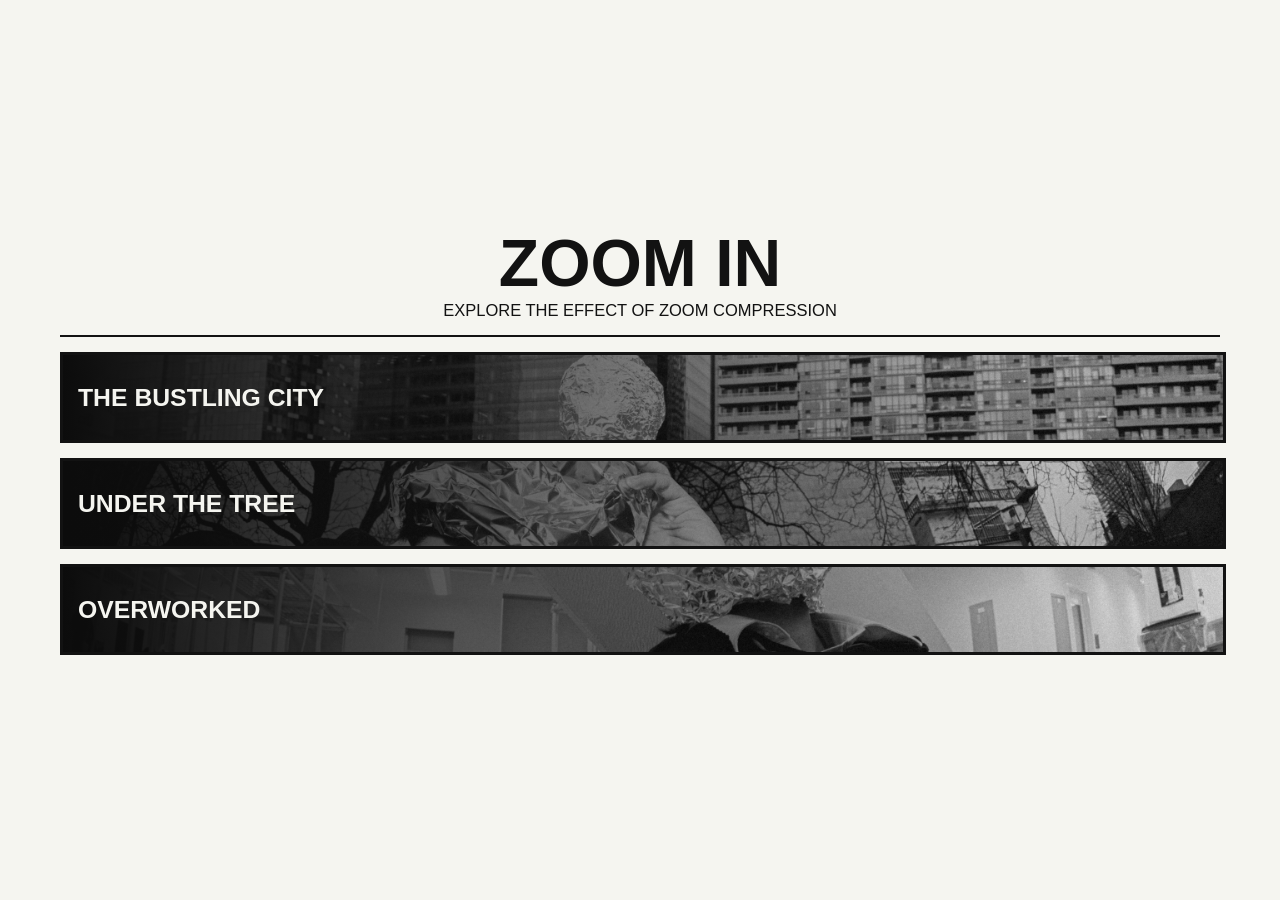
<file: main/index.html>
<!DOCTYPE html>
<html>

<head>
<link rel="stylesheet" href="style/main.css">


<!-- ------------------------TOP BAR------------------------------------>








<!-- ------------------------TITLE------------------------------------>


<div class = "title" > ZOOM IN  </div>
<div class = "subtitle"> Explore the effect of zoom compression </div>
<div class = "lineDetail"> </div>
</head>


<!-- ------------------------TITLE PAGE A------------------------------------>
<body>


   <div class = "experiencesList">
        <ul class = "experiences">


            
        <li class = "experiencesContainer1" id = "experiencesContainer1" >
            <div class = "experiencesTitle"  > The Bustling City </div>
            <div class = "pageImage"> </div>

        </li>


        <li class = "experiencesContainer2" id = "experiencesContainer2">
            <div class = experiencesTitle> Under The Tree </div>
            <div class = "pageImage"> </div>
        </li>


        <li class = "experiencesContainer3" id = "experiencesContainer3">
            <div class = experiencesTitle> Overworked </div>
            <div class = "pageImage"> </div>
        </li>



        </ul>




   </div>


   <!-- -----------------------ABOUT------------------------------------>



   <!-- ------------------------FOCAL RING------------------------------------>


<div class = focalRingDisplay>

<!-- <div class = "focalRing" id = "focalRingID" >
    <div class = 'detailContainer'>
    <div class = 'detail01' id = 'detailID'> </div>
    <div class = 'detail01' id = 'detailID'> </div>
    <div class = 'detail01' id = 'detailID'> </div>
    <div class = 'detail01' id = 'detailID'> </div>
    <div class = 'detail01' id = 'detailID'> </div>
    <div class = 'detail01' id = 'detailID'> </div>
    <div class = 'detail01' id = 'detailID'> </div>
    <div class = 'detail01' id = 'detailID'> </div>
    <div class = 'detail01' id = 'detailID'> </div>
    <div class = 'detail01' id = 'detailID'> </div>
    <div class = 'detail01' id = 'detailID'> </div>
    <div class = 'detail01' id = 'detailID'> </div>
    <div class = 'detail01' id = 'detailID'> </div>
    <div class = 'detail01' id = 'detailID'> </div>
    <div class = 'detail01' id = 'detailID'> </div>
    <div class = 'detail01' id = 'detailID'> </div>
    <div class = 'detail01' id = 'detailID'> </div>
    <div class = 'detail01' id = 'detailID'> </div>
    <div class = 'detail01' id = 'detailID'> </div>
    <div class = 'detail01' id = 'detailID'> </div>
    <div class = 'detail01' id = 'detailID'> </div>
    <div class = 'detail01' id = 'detailID'> </div>
    <div class = 'detail01' id = 'detailID'> </div>
    <div class = 'detail01' id = 'detailID'> </div>
    <div class = 'detail01' id = 'detailID'> </div>
    <div class = 'detail01' id = 'detailID'> </div>
    <div class = 'detail01' id = 'detailID'> </div>
    <div class = 'detail01' id = 'detailID'> </div>
    <div class = 'detail01' id = 'detailID'> </div>
    <div class = 'detail01' id = 'detailID'> </div>
    <div class = 'detail01' id = 'detailID'> </div>
    <div class = 'detail01' id = 'detailID'> </div>
    <div class = 'detail01' id = 'detailID'> </div>
    <div class = 'detail01' id = 'detailID'> </div>
    <div class = 'detail01' id = 'detailID'> </div>
    <div class = 'detail01' id = 'detailID'> </div>
    <div class = 'detail01' id = 'detailID'> </div>
    <div class = 'detail01' id = 'detailID'> </div>
    <div class = 'detail01' id = 'detailID'> </div>
    <div class = 'detail01' id = 'detailID'> </div>
    <div class = 'detail01' id = 'detailID'> </div>
    <div class = 'detail01' id = 'detailID'> </div>
    <div class = 'detail01' id = 'detailID'> </div>
    <div class = 'detail01' id = 'detailID'> </div>
    <div class = 'detail01' id = 'detailID'> </div>
    <div class = 'detail01' id = 'detailID'> </div>
    <div class = 'detail01' id = 'detailID'> </div>
    <div class = 'detail01' id = 'detailID'> </div>
    <div class = 'detail01' id = 'detailID'> </div>
    <div class = 'detail01' id = 'detailID'> </div>
    <div class = 'detail01' id = 'detailID'> </div>
    <div class = 'detail01' id = 'detailID'> </div>
    <div class = 'detail01' id = 'detailID'> </div>
    <div class = 'detail01' id = 'detailID'> </div>
    <div class = 'detail01' id = 'detailID'> </div>
    <div class = 'detail01' id = 'detailID'> </div>
    <div class = 'detail01' id = 'detailID'> </div>
    <div class = 'detail01' id = 'detailID'> </div>
    <div class = 'detail01' id = 'detailID'> </div>
    <div class = 'detail01' id = 'detailID'> </div>
    <div class = 'detail01' id = 'detailID'> </div>
    <div class = 'detail01' id = 'detailID'> </div>
    <div class = 'detail01' id = 'detailID'> </div>
    <div class = 'detail01' id = 'detailID'> </div>
    <div class = 'detail01' id = 'detailID'> </div>
    <div class = 'detail01' id = 'detailID'> </div>
    <div class = 'detail01' id = 'detailID'> </div>
    <div class = 'detail01' id = 'detailID'> </div>
    <div class = 'detail01' id = 'detailID'> </div>
    <div class = 'detail01' id = 'detailID'> </div>
    <div class = 'detail01' id = 'detailID'> </div>
    <div class = 'detail01' id = 'detailID'> </div>
    <div class = 'detail01' id = 'detailID'> </div>
    <div class = 'detail01' id = 'detailID'> </div>
    <div class = 'detail01' id = 'detailID'> </div>
    <div class = 'detail01' id = 'detailID'> </div>
    <div class = 'detail01' id = 'detailID'> </div>
    <div class = 'detail01' id = 'detailID'> </div>
    <div class = 'detail01' id = 'detailID'> </div>
    <div class = 'detail01' id = 'detailID'> </div>
    <div class = 'detail01' id = 'detailID'> </div>
    <div class = 'detail01' id = 'detailID'> </div>
    <div class = 'detail01' id = 'detailID'> </div>
    <div class = 'detail01' id = 'detailID'> </div>
    <div class = 'detail01' id = 'detailID'> </div>
    <div class = 'detail01' id = 'detailID'> </div>
    <div class = 'detail01' id = 'detailID'> </div>
    <div class = 'detail01' id = 'detailID'> </div>
    <div class = 'detail01' id = 'detailID'> </div>
    <div class = 'detail01' id = 'detailID'> </div>
    <div class = 'detail01' id = 'detailID'> </div>
    <div class = 'detail01' id = 'detailID'> </div>
    <div class = 'detail01' id = 'detailID'> </div>
    <div class = 'detail01' id = 'detailID'> </div>
    <div class = 'detail01' id = 'detailID'> </div>
    <div class = 'detail01' id = 'detailID'> </div>
    <div class = 'detail01' id = 'detailID'> </div>
    <div class = 'detail01' id = 'detailID'> </div>
    <div class = 'detail01' id = 'detailID'> </div>
    <div class = 'detail01' id = 'detailID'> </div>
    <div class = 'detail01' id = 'detailID'> </div>
    <div class = 'detail01' id = 'detailID'> </div>
    <div class = 'detail01' id = 'detailID'> </div>
    <div class = 'detail01' id = 'detailID'> </div>
    <div class = 'detail01' id = 'detailID'> </div>
    <div class = 'detail01' id = 'detailID'> </div>
    <div class = 'detail01' id = 'detailID'> </div>
    <div class = 'detail01' id = 'detailID'> </div>
    <div class = 'detail01' id = 'detailID'> </div>
    <div class = 'detail01' id = 'detailID'> </div>
    <div class = 'detail01' id = 'detailID'> </div>
    <div class = 'detail01' id = 'detailID'> </div>
    <div class = 'detail01' id = 'detailID'> </div>
    <div class = 'detail01' id = 'detailID'> </div>
    <div class = 'detail01' id = 'detailID'> </div>
    <div class = 'detail01' id = 'detailID'> </div>
    <div class = 'detail01' id = 'detailID'> </div>
    <div class = 'detail01' id = 'detailID'> </div>
    <div class = 'detail01' id = 'detailID'> </div>
    <div class = 'detail01' id = 'detailID'> </div>
    <div class = 'detail01' id = 'detailID'> </div>
    <div class = 'detail01' id = 'detailID'> </div>
    <div class = 'detail01' id = 'detailID'> </div>
    <div class = 'detail01' id = 'detailID'> </div>
    <div class = 'detail01' id = 'detailID'> </div>
    <div class = 'detail01' id = 'detailID'> </div>
    <div class = 'detail01' id = 'detailID'> </div>
    <div class = 'detail01' id = 'detailID'> </div>
    <div class = 'detail01' id = 'detailID'> </div>
    <div class = 'detail01' id = 'detailID'> </div>
    <div class = 'detail01' id = 'detailID'> </div>
    <div class = 'detail01' id = 'detailID'> </div>
    <div class = 'detail01' id = 'detailID'> </div>
    <div class = 'detail01' id = 'detailID'> </div>
    <div class = 'detail01' id = 'detailID'> </div>
    <div class = 'detail01' id = 'detailID'> </div>
    <div class = 'detail01' id = 'detailID'> </div>
    <div class = 'detail01' id = 'detailID'> </div>
    <div class = 'detail01' id = 'detailID'> </div>
    <div class = 'detail01' id = 'detailID'> </div>
    <div class = 'detail01' id = 'detailID'> </div>
    <div class = 'detail01' id = 'detailID'> </div>
    <div class = 'detail01' id = 'detailID'> </div>
    <div class = 'detail01' id = 'detailID'> </div>

    </div>
    <div class = 'focalShadow'> </div>

    <button onclick= handlingFocalRing(focalRingButtonID) class = 'focalRingButton' id = 'focalRingButtonID'> <button>

</div>
</div>

     -->











     
    
<script src="js/StartPage.js" ></script>

</body>











</html>
</file>
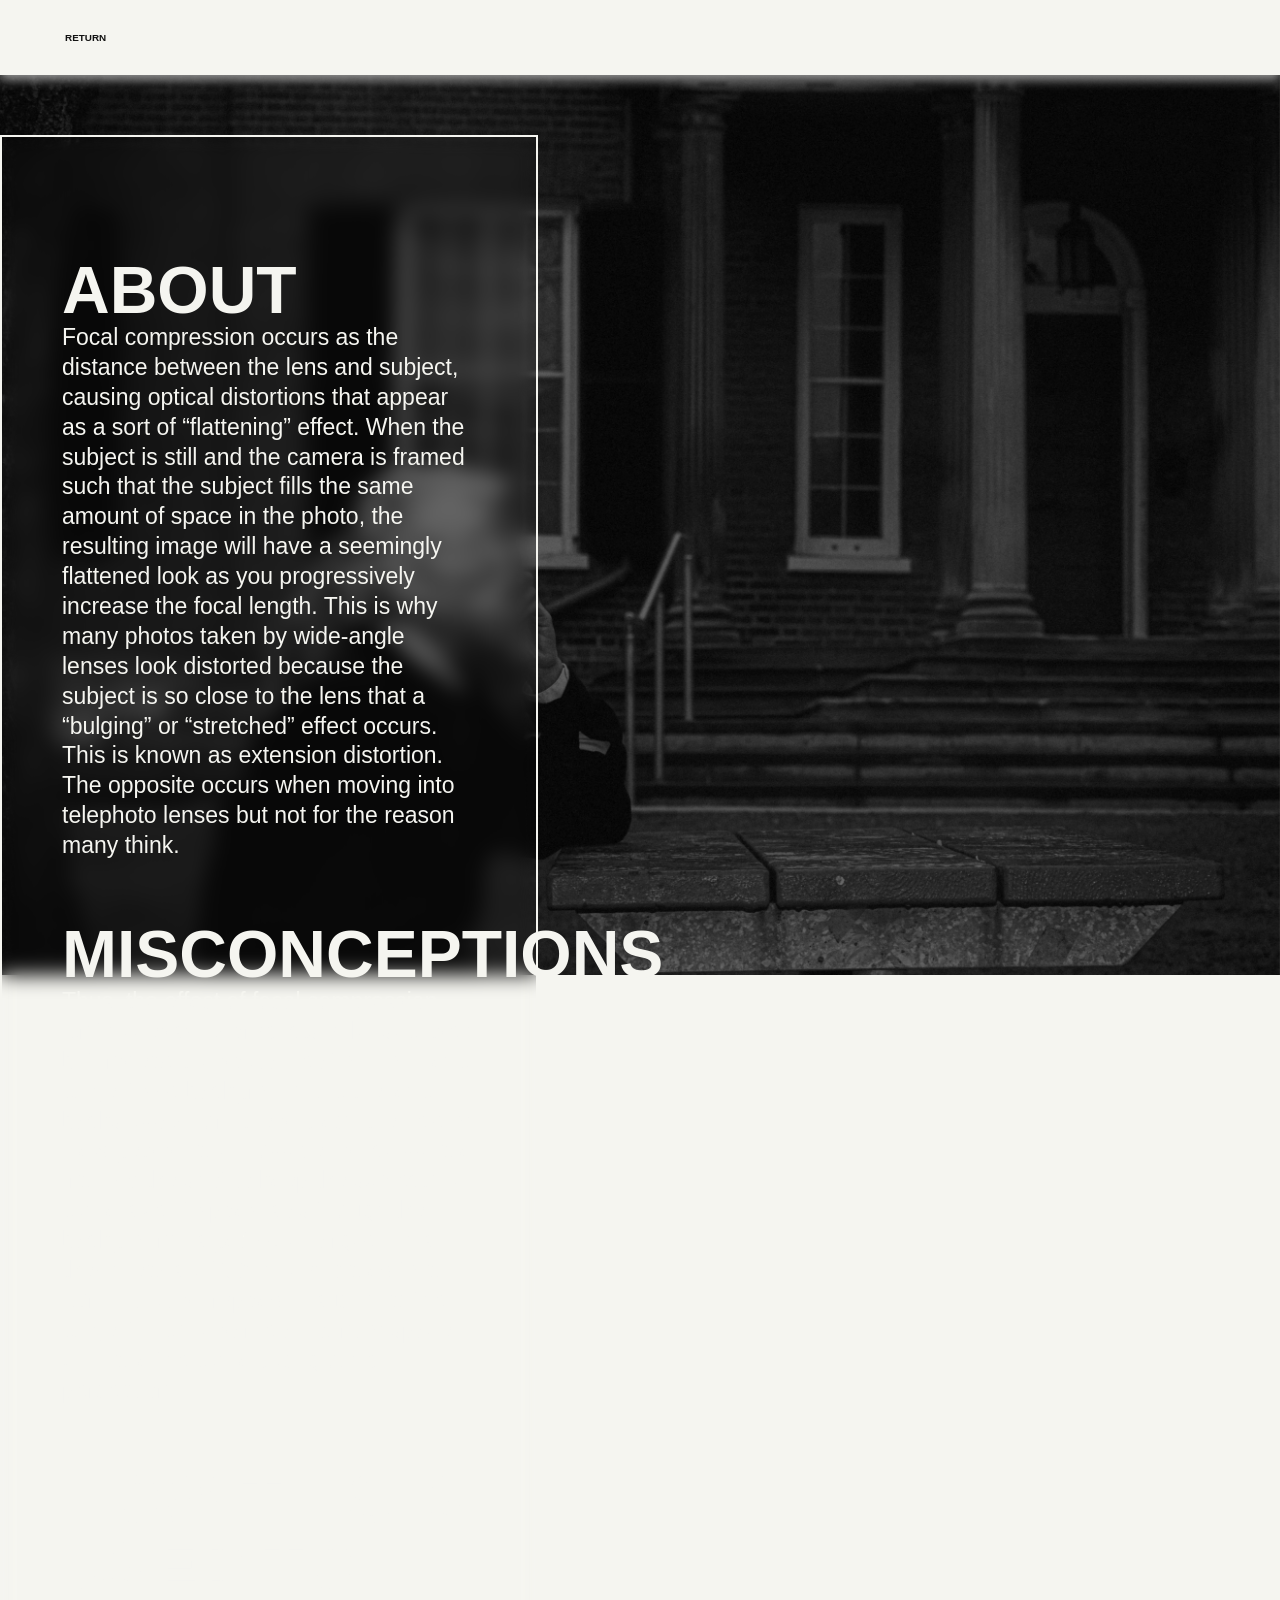
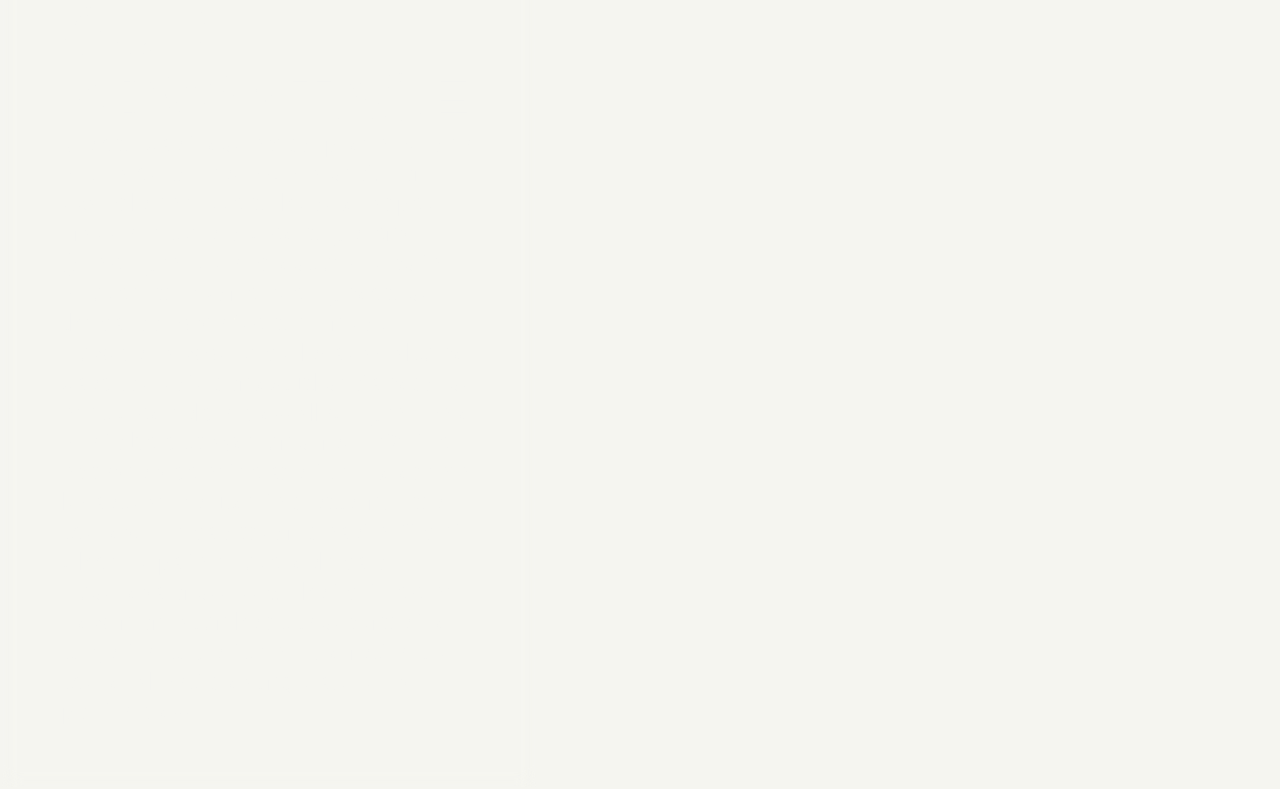
<file: main/about.html>
<!DOCTYPE html>
<html>

<head>
<link rel="stylesheet" href="style/main.css">


<!-- ------------------------GLOBALS----------------------------------->
<div class = "fullImgViewContainer" id = "fullImgViewContainerID">

    <img class = "fullImgView" id = "fullImgViewID"> 

    </div>

    <div class = "siteShadow" id = "siteShadowID"> </div>



    <div class="TopBarSticky">
        <ul class="menuItemsContainer">
                <p class="menuItems" id = "goBack"> return  </p>

        </ul>
    </div>







<!-- ------------------------TITLE------------------------------------>

<div class = backgroundImage id = backgroundImageID> </div>
<div class = backgroundImageShadow> </div>

<div class = "aboutContainer"> 
<h1 class = "whiteText"> About </h1>
<span class = "whiteText"> Focal  compression occurs as the distance between the lens and subject, causing optical distortions that appear as a sort of “flattening” effect. When the subject is still and the camera is framed such that the subject fills the same amount of space in the photo, the resulting image will have a seemingly flattened look as you progressively increase the focal length. This is why many photos taken by wide-angle lenses look distorted because the subject is so close to the lens that a “bulging” or “stretched” effect occurs. This is known as extension distortion. The opposite occurs when moving into telephoto lenses but not for the reason many think.</span>

<h1 class = "whiteText"> Misconceptions </h1 >
<span class = "whiteText"> Thus, the effect of focal compression isn’t necessarily products of lenses itself but instead the spatial relation from lens, subject and background. As the lens backs away from the subject, the field of view gets smaller however, since we are framing the shot to keep the subject the same size, it appears as though the background is getting enlarged. This then means a 100mm compared to a 16mm that is cropped in such that the subject fills the same amount of space will have the same background perception.  </span>

<h1 class = "whiteText"> How this is used to our advantage </h1 >
<span class = "whiteText"> We can use these optical phenomena to incur a certain feeling in a shot. For example, to make a character appear crazy or insane, a wide-angle lens (avoiding focal compression) helps to invoke that “bizarre” feeling because things look distorted and unreal. However, a wide-angle lens can also be used to create contextual shots because of its wide field of view allowing for more info to be displayed on screen. On the opposite side of the spectrum, telephoto lenses can be used to create intimate scenes. Things appear “close” or “tight” which helps to invoke feelings of closeness or secrecy. The tight field of view information helps to separate the subject or subjects from the rest of the scene, almost creating a stalker-ish point of view.
</span>





</div>











<!-- ------------------------STILLS------------------------------------>



<script src="js/About.js" ></script>



</body>





</html>
</file>
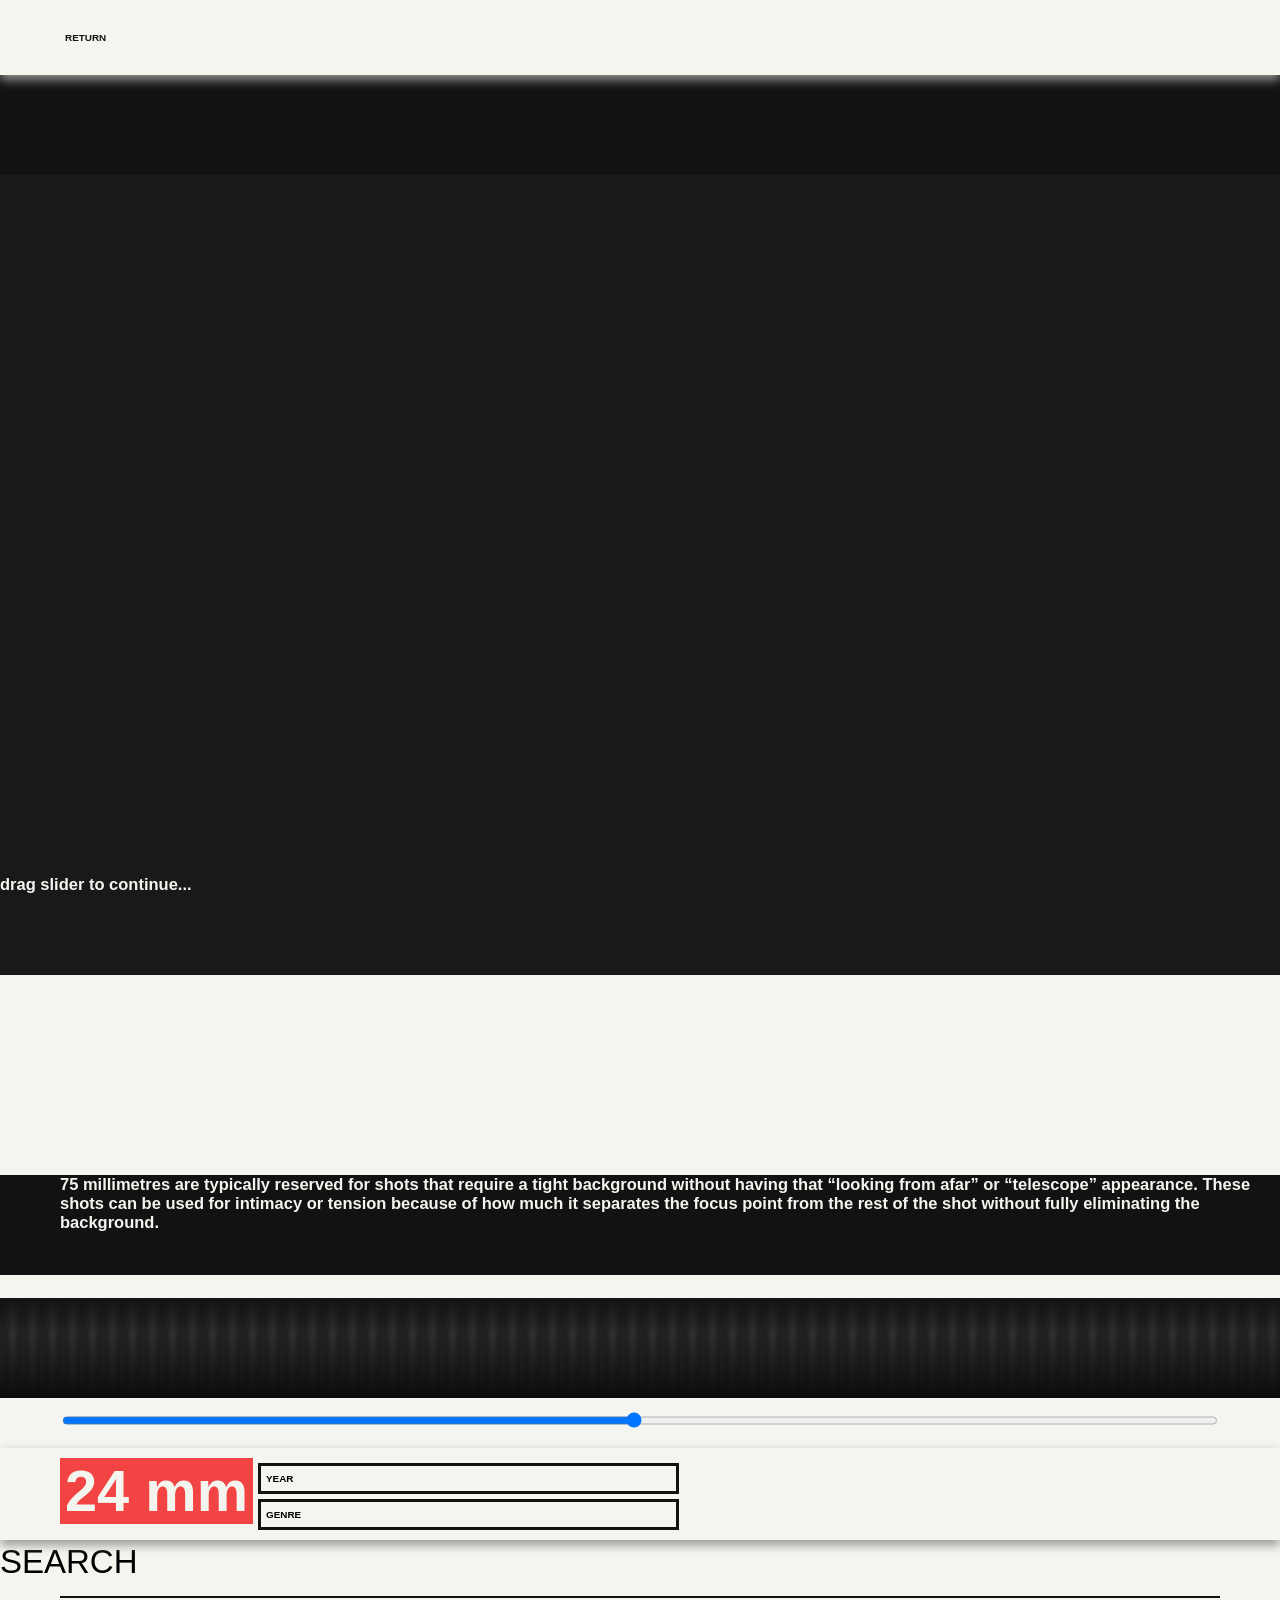
<file: main/InTheWilderness.html>
<!DOCTYPE html>
<html>

<head>
<link rel="stylesheet" href="style/main.css">


<!-- ------------------------TOP BAR------------------------------------>

    <div class="TopBarSticky">

        
        <ul class="menuItemsContainer">
                <p class="menuItems" id = "goBack"> return  </p>
<!-- 
                <button onclick=     deleteEmpty()> </button> -->
        </ul>
    </div>








<!-- ------------------------TITLE------------------------------------>




<!-- ------------------------FOCAL LENGTH DISPLAY------------------------------------>

    <div class = "focalSection">
       <div class="bottomBlanking"> </div>
        <div class = focalContainer>
             <p class = "initialText" id = "initialTextID"> drag slider to continue... </p>

            <img class = "focalImage" id = 'focalImage' >

        </div>
        <div class="bottomBlanking">
        <p class = "blankingInfo"> 75 millimetres are typically reserved for shots that require a tight background without having that “looking from afar” or “telescope” appearance. These shots can be used for intimacy or tension because of how much it separates the focus point from the rest of the shot without fully eliminating the background. </p>     
        </div>
    </head>


<!-- ------------------------DETAIL------------------------------------>
 <div class = 'detailThin'> </div>
 <!-- ------------------------ REAL SLIDER ------------------------------------>


<div class = "focalRing" id = "focalRingID" >
    <div class = 'detailContainer'>
    <div class = 'detail01' id = 'detailID'> </div>
    <div class = 'detail01' id = 'detailID'> </div>
    <div class = 'detail01' id = 'detailID'> </div>
    <div class = 'detail01' id = 'detailID'> </div>
    <div class = 'detail01' id = 'detailID'> </div>
    <div class = 'detail01' id = 'detailID'> </div>
    <div class = 'detail01' id = 'detailID'> </div>
    <div class = 'detail01' id = 'detailID'> </div>
    <div class = 'detail01' id = 'detailID'> </div>
    <div class = 'detail01' id = 'detailID'> </div>
    <div class = 'detail01' id = 'detailID'> </div>
    <div class = 'detail01' id = 'detailID'> </div>
    <div class = 'detail01' id = 'detailID'> </div>
    <div class = 'detail01' id = 'detailID'> </div>
    <div class = 'detail01' id = 'detailID'> </div>
    <div class = 'detail01' id = 'detailID'> </div>
    <div class = 'detail01' id = 'detailID'> </div>
    <div class = 'detail01' id = 'detailID'> </div>
    <div class = 'detail01' id = 'detailID'> </div>
    <div class = 'detail01' id = 'detailID'> </div>
    <div class = 'detail01' id = 'detailID'> </div>
    <div class = 'detail01' id = 'detailID'> </div>
    <div class = 'detail01' id = 'detailID'> </div>
    <div class = 'detail01' id = 'detailID'> </div>
    <div class = 'detail01' id = 'detailID'> </div>
    <div class = 'detail01' id = 'detailID'> </div>
    <div class = 'detail01' id = 'detailID'> </div>
    <div class = 'detail01' id = 'detailID'> </div>
    <div class = 'detail01' id = 'detailID'> </div>
    <div class = 'detail01' id = 'detailID'> </div>
    <div class = 'detail01' id = 'detailID'> </div>
    <div class = 'detail01' id = 'detailID'> </div>
    <div class = 'detail01' id = 'detailID'> </div>
    <div class = 'detail01' id = 'detailID'> </div>
    <div class = 'detail01' id = 'detailID'> </div>
    <div class = 'detail01' id = 'detailID'> </div>
    <div class = 'detail01' id = 'detailID'> </div>
    <div class = 'detail01' id = 'detailID'> </div>
    <div class = 'detail01' id = 'detailID'> </div>
    <div class = 'detail01' id = 'detailID'> </div>
    <div class = 'detail01' id = 'detailID'> </div>
    <div class = 'detail01' id = 'detailID'> </div>
    <div class = 'detail01' id = 'detailID'> </div>
    <div class = 'detail01' id = 'detailID'> </div>
    <div class = 'detail01' id = 'detailID'> </div>
    <div class = 'detail01' id = 'detailID'> </div>
    <div class = 'detail01' id = 'detailID'> </div>
    <div class = 'detail01' id = 'detailID'> </div>
    <div class = 'detail01' id = 'detailID'> </div>
    <div class = 'detail01' id = 'detailID'> </div>
    <div class = 'detail01' id = 'detailID'> </div>
    <div class = 'detail01' id = 'detailID'> </div>
    <div class = 'detail01' id = 'detailID'> </div>
    <div class = 'detail01' id = 'detailID'> </div>
    <div class = 'detail01' id = 'detailID'> </div>
    <div class = 'detail01' id = 'detailID'> </div>
    <div class = 'detail01' id = 'detailID'> </div>
    <div class = 'detail01' id = 'detailID'> </div>
    <div class = 'detail01' id = 'detailID'> </div>
    <div class = 'detail01' id = 'detailID'> </div>
    <div class = 'detail01' id = 'detailID'> </div>
    <div class = 'detail01' id = 'detailID'> </div>
    <div class = 'detail01' id = 'detailID'> </div>
    <div class = 'detail01' id = 'detailID'> </div>
    <div class = 'detail01' id = 'detailID'> </div>
    <div class = 'detail01' id = 'detailID'> </div>
    <div class = 'detail01' id = 'detailID'> </div>
    <div class = 'detail01' id = 'detailID'> </div>
    <div class = 'detail01' id = 'detailID'> </div>
    <div class = 'detail01' id = 'detailID'> </div>
    <div class = 'detail01' id = 'detailID'> </div>
    <div class = 'detail01' id = 'detailID'> </div>
    <div class = 'detail01' id = 'detailID'> </div>
    <div class = 'detail01' id = 'detailID'> </div>
    <div class = 'detail01' id = 'detailID'> </div>
    <div class = 'detail01' id = 'detailID'> </div>
    <div class = 'detail01' id = 'detailID'> </div>
    <div class = 'detail01' id = 'detailID'> </div>
    <div class = 'detail01' id = 'detailID'> </div>
    <div class = 'detail01' id = 'detailID'> </div>
    <div class = 'detail01' id = 'detailID'> </div>
    <div class = 'detail01' id = 'detailID'> </div>
    <div class = 'detail01' id = 'detailID'> </div>
    <div class = 'detail01' id = 'detailID'> </div>
    <div class = 'detail01' id = 'detailID'> </div>
    <div class = 'detail01' id = 'detailID'> </div>
    <div class = 'detail01' id = 'detailID'> </div>
    <div class = 'detail01' id = 'detailID'> </div>
    <div class = 'detail01' id = 'detailID'> </div>
    <div class = 'detail01' id = 'detailID'> </div>
    <div class = 'detail01' id = 'detailID'> </div>
    <div class = 'detail01' id = 'detailID'> </div>
    <div class = 'detail01' id = 'detailID'> </div>
    <div class = 'detail01' id = 'detailID'> </div>
    <div class = 'detail01' id = 'detailID'> </div>
    <div class = 'detail01' id = 'detailID'> </div>
    <div class = 'detail01' id = 'detailID'> </div>
    <div class = 'detail01' id = 'detailID'> </div>
    <div class = 'detail01' id = 'detailID'> </div>
    <div class = 'detail01' id = 'detailID'> </div>
    <div class = 'detail01' id = 'detailID'> </div>
    <div class = 'detail01' id = 'detailID'> </div>
    <div class = 'detail01' id = 'detailID'> </div>
    <div class = 'detail01' id = 'detailID'> </div>
    <div class = 'detail01' id = 'detailID'> </div>
    <div class = 'detail01' id = 'detailID'> </div>
    <div class = 'detail01' id = 'detailID'> </div>
    <div class = 'detail01' id = 'detailID'> </div>
    <div class = 'detail01' id = 'detailID'> </div>
    <div class = 'detail01' id = 'detailID'> </div>
    <div class = 'detail01' id = 'detailID'> </div>
    <div class = 'detail01' id = 'detailID'> </div>
    <div class = 'detail01' id = 'detailID'> </div>
    <div class = 'detail01' id = 'detailID'> </div>
    <div class = 'detail01' id = 'detailID'> </div>
    <div class = 'detail01' id = 'detailID'> </div>
    <div class = 'detail01' id = 'detailID'> </div>
    <div class = 'detail01' id = 'detailID'> </div>
    <div class = 'detail01' id = 'detailID'> </div>
    <div class = 'detail01' id = 'detailID'> </div>
    <div class = 'detail01' id = 'detailID'> </div>
    <div class = 'detail01' id = 'detailID'> </div>
    <div class = 'detail01' id = 'detailID'> </div>
    <div class = 'detail01' id = 'detailID'> </div>
    <div class = 'detail01' id = 'detailID'> </div>
    <div class = 'detail01' id = 'detailID'> </div>
    <div class = 'detail01' id = 'detailID'> </div>
    <div class = 'detail01' id = 'detailID'> </div>
    <div class = 'detail01' id = 'detailID'> </div>
    <div class = 'detail01' id = 'detailID'> </div>
    <div class = 'detail01' id = 'detailID'> </div>
    <div class = 'detail01' id = 'detailID'> </div>
    <div class = 'detail01' id = 'detailID'> </div>
    <div class = 'detail01' id = 'detailID'> </div>
    <div class = 'detail01' id = 'detailID'> </div>
    <div class = 'detail01' id = 'detailID'> </div>
    <div class = 'detail01' id = 'detailID'> </div>
    <div class = 'detail01' id = 'detailID'> </div>
    <div class = 'detail01' id = 'detailID'> </div>
    <div class = 'detail01' id = 'detailID'> </div>
    <div class = 'detail01' id = 'detailID'> </div>
    <div class = 'detail01' id = 'detailID'> </div>
    <div class = 'detail01' id = 'detailID'> </div>
    <div class = 'detail01' id = 'detailID'> </div>

    </div>
    <div class = 'focalShadow'> </div>

    <!-- <button onclick= handlingFocalRing(focalRingButtonID) class = 'focalRingButton' id = 'focalRingButtonID'> <button> -->

</div>

<div class = "sliderContainer">
    <input type =  "range" id = "myRange" min = '1' max = '100' value = '50' class = "slider"  >
</div> 

 <!-- ------------------------OPTIONS ----------------------------------->

 <div class = "wrapper">
    <div class = "optionsBar">
<div class="options">
    <div class = "focalTracker">
        <p class="currentFocalLength" id = 'focalLength'> 24 mm </p>
    </div>
        <ul class="filtersContainer">
                <div class="yearDropdown">
                    <p class="filter"> Year </p>
                        <ul class="yearContainer" id = "yearContainerID">
                          
                        </ul>

                        

                </div>
                    <p class="filter"> Genre </p>
                        <ul class="yearContainer">
                           
                        </ul>
                <!-- <div class="genreDropdown">
                    <p class="filter"> Genre </p>
                        <ul class="genreContainer">
                            <p class="deepFilter"> Horror  </p>
                            <p class="deepFilter"> Sci Fi  </p>
                            <p class="deepFilter"> Romance  </p>
                            <p class="deepFilter"> Action  </p>
                            <p class="deepFilter"> Thriller  </p>
                            <p class="deepFilter"> Mystery  </p>
                            <p class="deepFilter"> Comedy  </p>
                        </ul>
                </div> -->

        </ul>

    </div>

</div>
</div>

<div class = "optionsSearchBar" id = "optionsSearchBarID"> SEARCH </div>
<div class = "lineDetail"> </div>










<!-- ------------------------STILLS------------------------------------>
<div class = "stillsMasonryGrid">
    <div class = "stillsMasonryColumn">
        <ul class = "stillList" id = "stillListID1">
        <!-- <li class = "stillContainer"> 
            <div class = "stillTopBar"> 
                <div class = "leftText" id = "stilltitle"> Ghost in the Shell </div>
                <div class = "rightText" id = "stillYear"> 2017 </div>


                    
                <ul class = "revealedText"> 
                    <p id = "stilltitle"> "Grass Lands"</p>
                    <p id = "stillYear"> 2017 </p>
                   <p id = "stillDirector"> Tim McMan </p>
                   <p id = "StillDP"> Joshua Maxwell </p>
                     <p id = "stillGenre">Test Genre</p>

                </ul>

                </div>
            <img class = "stillImage" >
            <div class = "stillBottomBar"> </div>
        </li> -->



         </ul>

    </div>

    <div class = "stillsMasonryColumn" >
          <ul class = "stillList" id = "stillListID2">

         </ul>      
    </div>
    <div class = "stillsMasonryColumn">
           <ul class = "stillList"  id = "stillListID3">

         </ul>          
    </div>
    <div class = "stillsMasonryColumn" >
           <ul class = "stillList"id = "stillListID4">

         </ul>          
    </div>

<body>

<script src="js/Main.js" ></script>
</body>






</html>
</file>
<file: main/style/main.css>
/* 
h1
{
   font-size:100px;
   margin-bottom: 15px;

}


h3
{
    font-size: 15px;
    font-weight: bold;
    letter-spacing: 5px;
    margin-bottom: 105px;

}


p,
li,
h1,
h3 {
    color: rgb(247, 249, 244);
    font-family: Arial, Helvetica, sans-serif;
} */




html{
    font-size: 33px;

    --primary_color: #f5f5f0;
    --secondary_color: #121212;
    --accent_color: #F34444;
    --menuText_color: #ffffff;
    --text_color: #F6F6F0;
    --blankingHeight: 100px ;
    --midGap: 15px;
    --smallGap:5px;
    --largeGap: 60px;
    --gridWidth: calc(100% - (var(--largeGap) * 2));
    /* if change boxshadow border size, change varialble bordersize too */
    --border: 3px solid var(--secondary_color);
    --borderSize: 3px   





    
}

*{
    margin: 0;
    padding: 0;
}




body {
 
    font-family: Arial, Helvetica, sans-serif;
    background-color: var(--primary_color);
  
    
}



h1{
    color: var(--secondary_color);
    display: flex;
    line-height: 1;
    font-weight: bolder;
    font-size: 2rem;
    transition: 0.25s ease;
    text-transform: uppercase;
    margin-top: var(--largeGap);
    
}


span{
    line-height: 1.3;
    display: flex;
    font-size: 23px;
}




.experienceIdentifier{
    display: none;
}


.whiteText{
    color: var(--primary_color);
}

.smallText{
    display: block;
  
    line-height: 1.2;
    font-size: 0.6rem;
    margin-right: 750px;
    margin-left: var(--largeGap);
    font-weight: 355;
    opacity: 75%;
    color: var(--primary_color);
}

.absText{
    font-size: 10rem;
    margin-bottom: -75px;
    color: var(--primary_color);
    letter-spacing: -25px;
    opacity: 25%;
    filter: blur(3px);
}


/*-- ------------------------ DETAIL ------------------------------------*/

.detailThin{
background-color: var(--primary_color);
height: calc(var(--midGap) * 1.5);
width: 100%;

}



.detailMed{
background-color: #F34444;
height: calc(var(--largeGap) * 2);
width: 100%;
background-image: linear-gradient(to top, #cecec7 , var(--primary_color) 25px, #cecec7);

}


.lineDetail{
background-color: var(--secondary_color);
height: calc(var(--borderSize) * 0.75);
align-self: center;
margin-left: var(--largeGap);
margin-right: var(--largeGap);
margin-bottom: var(--midGap);
margin-top: var(--midGap);
}




hr{
height: 2px;
color: #000000;
background-color: #000000;
border: 0;
font-size: 0;
margin-top: 30px;
margin-bottom: 30px;
}




/*------------------------TOP BAR----------------------------------*/

.TopBarSticky
{
    top: 0;
    position: sticky;
    display: flex;

    height: 75px;
    background-color: var(--primary_color);
    align-items: center;
    z-index: 4;
    box-shadow: 0px 5px 10px rgb(149, 149, 149);
}






.menuItemsContainer
{     
    display: flex;
    margin-left: var(--largeGap);



}



.menuItems
{   
    color: var(--secondary_color);
    text-transform: uppercase;
    margin-right: var(--smallGap);
    font-size: 0.3rem;
    display: flex;
    height: 35px;
    padding: 5px;
    align-items: center;
    transition: 0.25s ease;
    font-weight: 555;
    text-decoration: none;
}


.menuItems:hover{
    color: var(--accent_color);
    animation-duration: 3s;
}




/*----------------------ANIMATIONS---------------------------------*/

@keyframes initialText{
    0%{
    margin-right: 100vw;
    opacity: 0%;
    rotate: 15deg;
    }
    25%{
        margin-right: -50vw;

    }
    35%{
        rotate: 0deg;
        opacity: 100%;
        
    }
    45%{
        margin-left: -25vw;
    }
}

@keyframes fadeOut{
    25%{
    opacity: 50%;
    }
    50%{
    opacity: 25%;
    }
    70%{
    
    opacity:  0%;
    display: none;
    }
    100%{
    display: none;
    }
}


@keyframes borderOut {
  0% {
    transform: scaleY(1);
    opacity: 1;
  }

  50% {
    transform: scaleY(2);
    border-color: #fff;
  }

  100% {
    transform: scaleY(4);
    opacity: 0;
  }
}


@keyframes imageFade {
  0% {
    transform: scaleY(1);

  }

  50% {
    transform: scaleY(2);
    border-color: #fff;
  }

  100% {
    transform: scaleY(4);
    opacity: 0;
  }
}

/*------------------------TITLE-A-PAGE----------------------------------*/

.title{
    color: var(--secondary_color);
    display: flex;
    justify-content: center;
    margin-top: 25vh;
    font-weight: bolder;
    font-size: 2rem;
    transition: 1s ease;
    


}




.subtitle{
    color: var(--secondary_color);
    display: flex;
    justify-content: center;
    font-size: 0.5rem;
    text-transform: uppercase;
}


.aboutButton{

    display: flex;
    justify-content: center;
}



/*------------------------ABOUT-PAGE----------------------------------*/
.aboutContainer{
    margin-top: var(--largeGap);
    width: calc(var(--gridWidth) / 2.8);
    padding: var(--largeGap);
    justify-self: center;
    border: var(--border);
    border: 2px solid var(--primary_color);
    backdrop-filter: blur(10px);
}

.aboutContainer ::before{
    margin-top: var(--largeGap);
    width: calc(var(--gridWidth) / 2.5);
    background-color: white;
    height: 100%;
    justify-self: center;
}


.backgroundImage{
    width: 100%;
    height: 100%;
    display: flex;
    position: fixed;
    z-index: -1;
    background-color: #000000;
    background-size: cover;
    background-position: center;
}

.backgroundImageShadow{
    width: 100%;
    height: 100%;
    display: flex;
    position: fixed;
    z-index: -1;
    background-color: #000000;
    opacity: 55%   ;
}


/*------------------------EXPERIENCES----------------------------------*/




.experiencesList{
    display: flex;
    height: 500px;
    margin-left: var(--largeGap);
    margin-right: var(--largeGap);
}



.experiences li{
    display: flex;
    z-index: 1;
    height: 85px;
    width: 100%;
    align-items: center;
    border: var(--border);
    margin-bottom: var(--midGap);
    transition: 1s ease;

    
}

.experiences li::before{
    position: absolute;
    content: '';
    height: 85px;
    width: calc(100vw - (var(--largeGap) * 2) - 10px);
    border:  5px solid var(--accent_color);
    opacity: 0%;


    
}



.experiences li:hover{
    
  
    animation-duration: 3s;
    height: 100%;
  
}

.experiences li:hover::before{
    opacity: 100%;
    animation-duration: 0.75s;
    animation-name: borderOut;
    animation-fill-mode: forwards;

}


.pageImage{
    display: none;
    opacity: 0%;
    background-color: #06ff44;
    position: absolute;
    width: 100%;
    height: 100%;
    z-index: 1;
}




.experiences{
    width: 100%

}



.experiencesTitle{
    margin-left: var(--midGap);
    text-transform: uppercase;
    font-size: 0.75rem;
    font-weight: bolder;
    z-index: 1;
    color: var(--primary_color);

    
}








.experiencesContainer2{
    background-image: linear-gradient(to right, rgb(12, 12, 12) , transparent), url('../images/UnderTheTree/10mm.jpg');
    background-position: center;
    background-size: cover;
    background-color:var(--primary_color);
}


.experiencesContainer3{
    background-image: linear-gradient(to right, rgb(12, 12, 12) , transparent), url('../images/Overworked/10mm.jpg');
    background-position: center;
    
    background-size: cover;
    background-color:var(--primary_color);
}




.experiencesContainer1{
    background-image: linear-gradient(to right, rgb(12, 12, 12) , transparent), url('../images/TheBustlingCity/24mm.jpg');
    background-position: center;
    background-size: cover;
    background-color:var(--primary_color);
}









.experiencesContainer2{
    display: flex;

    height: 85px;
    width: 100%;
    align-items: center;
    /* background-image: url('../images/5mm.png'); */
    background-position: center;
    background-color:var(--secondary_color);
    box-shadow: var(--border);
}






.experiencesContainer3{
    display: flex;

    height: 85px;
    width: 100%;
    align-items: center;
    /* background-image: url('../images/5mm.png'); */
    background-position: center;
    background-color:var(--secondary_color);
    box-shadow: var(--border);
}







/* .experiencesShadow{
    background-image: linear-gradient(to right, rgb(12, 12, 12) , transparent);
    width: 100%;
    height: 85px;
    margin-top: -85px;
    position: relative;
    z-index: 0;
    margin-bottom: var(--midGap);
} */


/*-------------------------- FOCAL LENGTH DISPLAY --------------------------------*/



.focalContainer
{
    pointer-events:none;
    overflow: hidden;
    height: 800px;
    background-color: #191919;
    flex-wrap: wrap;

}

.focalImage
{
    display: none;  
    object-fit: cover;
    width: 100%;
    outline: none;
    border: none;
    height: 100%;
    
    
}

.infoShadow{
    transition: 0.25s ease;
    opacity: 0;
    width: 60%;
    height: 800px;
    background-image: linear-gradient(to right, rgb(0, 0, 0), transparent);

   
    position: absolute;
}


.focalContainer:hover .infoShadow{
    opacity: 100%;
}


.blankingInfo{
    margin-top: 200px;
    font-weight: bolder;
    margin-left: var(--largeGap);
    color: var(--primary_color);
    font-size: 0.5rem;
}
.initialText{

    position: absolute;
    font-size: 0.5rem;
    align-self: center;
    justify-self: center;
    margin-top: 700px ;

    font-weight: bold;
    color: var(--primary_color);
    animation-duration: 3s;
    animation-name: initialText;

}




.dissappear{
    animation-duration: 1.5s;
    animation-name: fadeOut;
    animation-fill-mode: forwards;
}

/* .bottomBlanking:hover{

    height: 300px;
} */


.bottomBlanking
{
    background-color:var(--secondary_color);
    height: var(--blankingHeight);


    width: 100%;
    transition: 0.45s ease;
}



.infoPullOut{

    justify-self: center;
    justify-content: center;
    align-items: center;
    width: 45px;
    display: flex;
    height: 55px;
    background-color: var(--primary_color);
    margin-bottom: -40px;
    border-radius: 25px;

    

}



.infoBtn{
    font-weight: 555;
    border: none;
    background-color: var(--primary_color);
    text-align: center;
    text-decoration: none;
    display: inline-block;
    font-size: 0.7rem;
    cursor: pointer;
    font-family: 'Times New Roman', Times, serif;
    color: var(--secondary_color);
}



/*-- ------------------------ REAL SLIDER ------------------------------------*/



.focalRing{
margin-top: 0px;
position: absolute;
background-image: linear-gradient(to top, rgb(45, 45, 45), rgb(28, 28, 28));
width: 100%;
height: 100px;


}

.detailContainer{
    display: flex;
    overflow: hidden;
    width: 100%;
    position: absolute;
    height: 100%


}


.detail01{
    display: flex;
    background-color:rgb(255, 242, 0);
    height: 100%;
    min-width: 15px;
    margin-left: 5px;
    background-image: linear-gradient(to left, rgb(31, 31, 31), rgb(48, 48, 48),  rgb(31, 31, 31));
    


}



.focalShadow{

    background-image: linear-gradient(to top, rgb(12, 12, 12) , transparent 65px,  rgb(19, 19, 19));
    height: 100%;
    width: 100%;
    z-index: 3;
    position: absolute;
}


.focalRingButton{

    width: 100%;
    height: 115px;
    position: absolute;
    background-color: yellow;
    opacity: 0%;
}







/*-- ------------------------ SLIDER ------------------------------------*/
.sliderContainer
{
    /* background-color: rgb(155, 0, 0); */

    display: flex;
    box-sizing: border-box;     
    padding-left: calc(var(--largeGap) + 2px);
    padding-right: calc(var(--largeGap) + 2px);
    margin-bottom: 10px;
    margin-top: 110px;


}   


.slider
{   

    text-align: center;
    width: 100%;
    height: 25px;
    background: #F34444;


}







/*-------------------------- OPTIONS --------------------------------*/
.wrapper{

    height: 1200px;
    margin-bottom: -1105px;


}


.optionsBar{
    top: 70px;
    position: sticky;
    background-color: var(--primary_color);
    width: 100%;
    margin-top: var(--midGap);
    z-index: 3;
    padding-top: 10px;
    padding-bottom: 10px;
    box-shadow: 0px 5px 10px rgb(149, 149, 149);


}

.options
{
    
    justify-self: center;
    margin-left: var(--largeGap);
    margin-right: var(--largeGap);
    display: flex;
  

    
    margin-bottom: 0px;

}


.currentFocalLength{
    display: flex;
    font-size: 1.75rem; 
    font-weight: bold;
    background-color: var(--accent_color);
    padding-left: var(--smallGap);
    padding-right: var(--smallGap);
    justify-self: center;
    color: var(--primary_color);



    

}


.filtersContainer{
    margin-left: var(--smallGap);
    position: relative;

}



.filter{
    text-transform: uppercase;
    border: var(--border);
  
    font-size: 0.3rem;
    margin-top: var(--smallGap);
    padding: 5px;
    height: 15px;
    background-color:var(--primary_color);
    align-content: center;
    font-weight: 555;
    width: 405px;
}   




.yearSiteBlur{
    width: 100%;
    height: 100%;
    position: fixed;
    backdrop-filter: blur(10px);
    z-index: 8;
display: none;

}

.yearSiteShadow{
    width: 100%;
    height: 100%;
    position: fixed;
    background-color: #000000;
    opacity: 55%    ;
    z-index: 8;
    display: none;


}

.yearDisplay{
    position: fixed;
    z-index: 9;

    width: 50vw;
    display: none;
    justify-self: center;
    justify-items: center;
   
}




.yearTitle{
    color: var(--primary_color);
    display: flex;
    justify-content: center;
    margin-top: 25vh;
    font-weight: bolder;
    font-size: 2rem;
    transition: 1s ease;
    text-transform: uppercase;
}

.yearRangeDisplay{
    color: var(--primary_color);
    display: flex;
    justify-content: center;
    font-weight: bolder;
    letter-spacing: 1rem;

    font-size: 0.4rem;
    transition: 1s ease;
    text-transform: uppercase;
   
}




.timeline{
    list-style: none;
    overflow-x: scroll;
    overflow-y: hidden;   
    width: 100%;
    margin-top: var(--largeGap);
    height: 50px;
    display: flex;
    flex-wrap: nowrap;
    overscroll-behavior: contain;


}



.timeline li{
   
    font-size: 0.5rem;
    padding: 5px;
    font-weight: 555 ;
    letter-spacing: -0.05rem;
    color: var(--primary_color);




}

.timelineDetail{
   
    width: 100%;
    height: 3px;
    background-color: var(--primary_color);
    list-style: none;
    display: flex;
   
}

.deepYearDetail{
    height: 29px;
    width: 3px;
    background-color: var(--primary_color);
    justify-self: center;
    
}





.infoContainer{
    width: 55%;
    height: 50px;
    margin-top: -110px;
    position: flex;
    justify-self: center;
    background-color: var(--secondary_color);
    border-radius: 25px;
    padding:15px;
    padding-left: 55px;
    padding-right: 55px;
    padding-top: 25px;
    z-index: 9;
}




/*--------------------------STILL GALLERY --------------------------------*/








.stillList{

    display: grid;
    width: var(--gridWidth);
    gap: var(--midGap);
    justify-self: center;
    
    grid-template-columns: repeat(3, 1fr);

}
.stillList li{
    transition: 0.25s ease;


}

.stillGenre{
    font-size: 0.3rem;
    letter-spacing: normal;
    margin-top: var(--midGap);
    opacity: 35%;
}

.stillTitle{
    font-weight: bolder;
}



.stillList li:hover{
    transform: scale(1.15);
  
}


.stillTopBar:hover{
    height: 170px;
}

.stillTopBar:hover .stillBottomBar{
    height: 170px;

}







/* .stillTopBar:hover .rightText{

    animation-name: fadeOut;
    animation-fill-mode: forwards;
} */


.stillDetail{
    width: 100%;
    height: 15px;
    background-color: var(--secondary_color);
    border: var(--border);

}



.stillTopBar:hover .rightText li{
    opacity: 100%;

}


.stillTopBar:hover .stillInfoDetail{
    opacity: 100%;
}

.stillList li:hover .stillTopBar{
    background-color: var(--secondary_color);
}

.stillList li:hover .stillBottomBar{
    background-color: var(--secondary_color);
}

.stillList li:hover .leftText{
    color: var(--primary_color);
}

.stillList li:hover .rightText{
    color: var(--primary_color);
}

.stillList li:hover .stillInfo li{
    color: var(--primary_color);
}

/* 
.stillTopBar:hover .stillImage{
    height: 500px;

} */



.stillContainer{
    display: block;
    width: 100%
}


.revealedText{
    width: 100%;
    list-style-type: none;
    text-transform: uppercase;

    color: var(--primary_color);
    opacity: 0%;
    display: none;
    margin-right: var(--smallGap);
    text-align: center;
    justify-content: center;
    transition: 0.2s ease;
    font-size: 0.35rem; 
    letter-spacing: 0.25rem;

}



.revealedImage{
    position: absolute;
    width: 80vw;
    height: 80vh;
    z-index: 3;
}


.stillTopBar{
    display: flex;
    transition: 0.75s ease;
    width: 100%;
    height: 75px;
    background-color: var(--primary_color);
    border: var(--border);
    align-items: baseline;
    overflow: hidden;
  

}



.stillBottomBar{
    transition: 0.75s ease;
    width: 100%;
    height: 50px;   
    background-color: var(--primary_color);
    border: var(--border);
    border-style: solid;
}

.stillImage{
    width: 100%;
    height: 100%;
    display: block;
    object-fit: cover;
    height: 250px;
    border: var(--border);
    border-style: solid;
    
}


.stillInfo{
    width: 100%;
}

.stillInfo li{
    pointer-events: none;
    text-transform: uppercase;
    font-weight: bolder;
    color: var(--secondary_color);
    font-size: 0.4rem;
    list-style: none;
    transition: 0.25s ease;
}




.leftText{
    display: flex;

    margin-top: 47px;
    width: 50%;
    margin-left: var(--midGap);


}


.rightText{
    display: flex;
    margin-top: 45px;
    width: 50%;
    margin-right: var(--midGap);
    flex: 1 0 50%;
    text-align: right;

}

.rightText li{

    opacity: 0;
    font-weight: 100;
    
}



.stillInfoDetail{
    opacity: 0;
    width: 100%;
    height: 2px;
    background-color: var(--primary_color);
    margin-top: var(--smallGap);
    transition: 0.25s ease;
    margin-bottom: var(--smallGap);
}


.fullImgViewReturn:hover{
    transform: scale(1.5);
}



.fullImgViewContainer{

    display: none;
    width: 85vw;
    height: 75vh;
    position: fixed;
    margin-top: 10vh;
    justify-self: center;
    z-index: 7;

}


.fullImgView{
    width: 100%;
    height: 100%;
    object-position: center;
    object-fit:cover;
    background-color: var(--primary_color)   ;
    border: var(--border);
    border-style: solid;
    
} 
.siteShadow{
    display: none;

    width: 100%;    
    height: 100%;
    position: fixed;
    backdrop-filter: blur(10px);
    justify-self: center;
    z-index: 6;
    opacity: 100%;
    transition: 0.25s ease;
}









/*--------------------------FOR TESTING --------------------------------*/





.test{
    display: flex;
    width: 100%;
    text-align: center;
    align-items: center;
    justify-content: center;
}

.testParagraph{
    display: flex;
    width: 100%;
    text-align: center;
    align-items: center;
    justify-content: center;
}


/*-- ------------------------ RESPONSIVE ------------------------------------*/










@media (max-width: 1250px) {


.stillList{


    grid-template-columns: repeat(2, 1fr);

}

.focalContainer{
    height: 430px;
}

.infoShadow{
    width: 100%;
    height: 430px;

}
.smallText{
    font-size: 20px;
}
.filter{
    width: 290px
}


}
</file>
